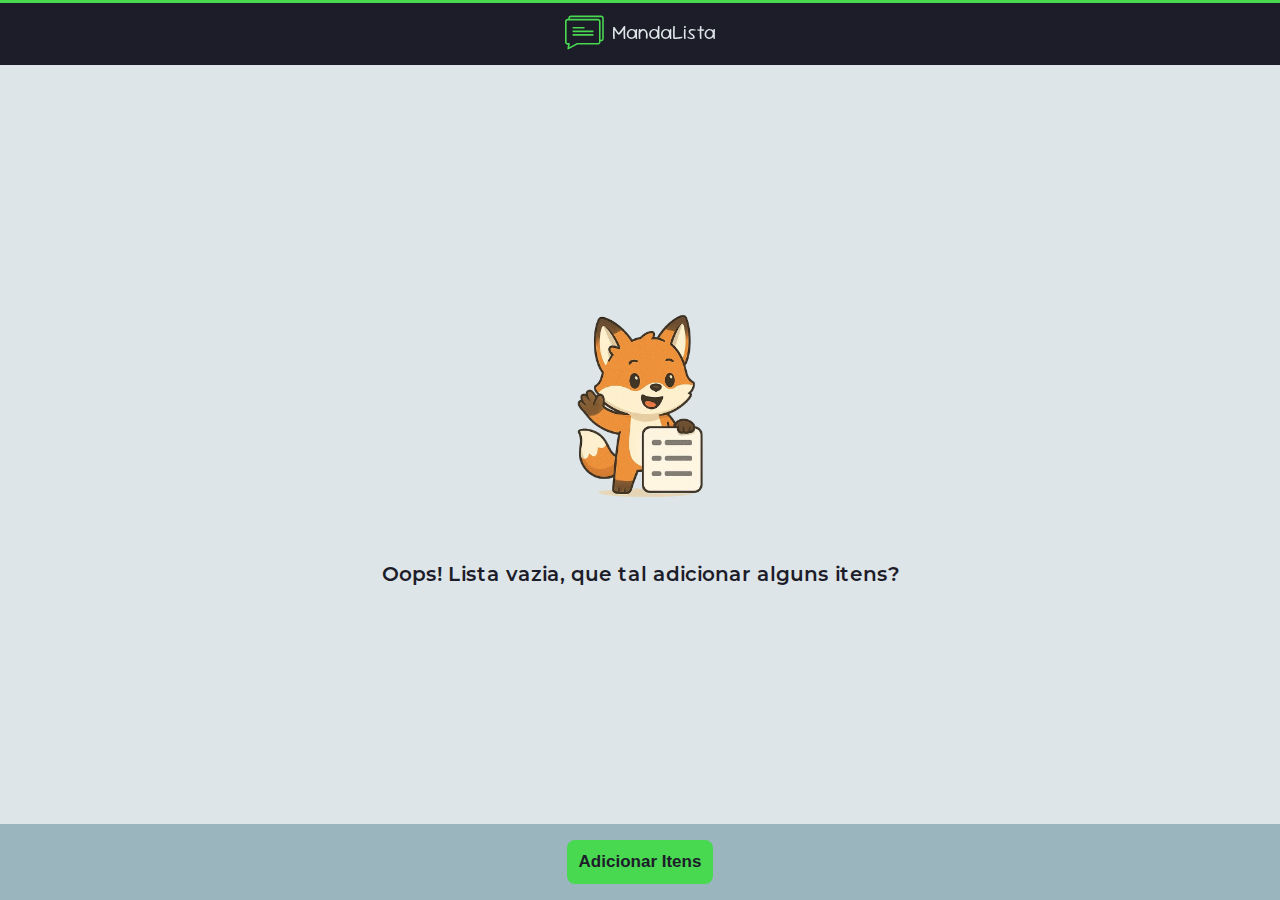
<file: index.html>
<!DOCTYPE html><html lang="pt-br"><head><meta charSet="utf-8"/><meta name="viewport" content="width=device-width, initial-scale=1"/><link rel="preload" href="/_next/static/media/4f05ba3a6752a328-s.p.woff2" as="font" crossorigin="" type="font/woff2"/><link rel="preload" as="image" href="/logos_bgdark.svg"/><link rel="preload" as="image" href="/ola.webp"/><link rel="stylesheet" href="/_next/static/css/bcc2c1603b17aeda.css" data-precedence="next"/><link rel="stylesheet" href="/_next/static/css/66a87659d41828b5.css" data-precedence="next"/><link rel="preload" as="script" fetchPriority="low" href="/_next/static/chunks/webpack-e33a55de7d0e6030.js"/><script src="/_next/static/chunks/4bd1b696-d4d5eb693d0a7af9.js" async=""></script><script src="/_next/static/chunks/684-156f158a5850de9d.js" async=""></script><script src="/_next/static/chunks/main-app-a39344817bc55911.js" async=""></script><script src="/_next/static/chunks/app/layout-9e399e4f9e45505e.js" async=""></script><script src="/_next/static/chunks/app/page-35573abcb75a5e8a.js" async=""></script><meta name="next-size-adjust" content=""/><title>MandaLista - Organize suas compras e tarefas com facilidade</title><meta name="description" content="Cole listas do WhatsApp, arraste para reordenar e marque itens. Prático para mercado e tarefas do dia a dia."/><meta name="robots" content="index, follow"/><meta property="og:title" content="MandaLista - Organize suas compras e tarefas com facilidade"/><meta property="og:description" content="Cole listas do WhatsApp, arraste para reordenar e marque itens. Prático para mercado e tarefas do dia a dia."/><meta property="og:url" content="https://mandalista.com.br/"/><meta property="og:site_name" content="MandaLista"/><meta property="og:image" content="https://mandalista.com.br/opengraph.png"/><meta property="og:image:width" content="1200"/><meta property="og:image:height" content="630"/><meta property="og:type" content="website"/><meta name="twitter:card" content="summary_large_image"/><meta name="twitter:title" content="MandaLista - Organize suas compras e tarefas com facilidade"/><meta name="twitter:description" content="Cole listas do WhatsApp, arraste para reordenar e marque itens. Prático para mercado e tarefas do dia a dia."/><meta name="twitter:image" content="https://mandalista.com.br/opengraph.png"/><meta name="twitter:image:width" content="1200"/><meta name="twitter:image:height" content="630"/><link rel="icon" href="/icon.png?4a3faafe0ed97f54" type="image/png" sizes="500x439"/><script>document.querySelectorAll('body link[rel="icon"], body link[rel="apple-touch-icon"]').forEach(el => document.head.appendChild(el))</script><script src="/_next/static/chunks/polyfills-42372ed130431b0a.js" noModule=""></script></head><body class="__variable_b5b07c"><noscript><iframe src="https://www.googletagmanager.com/ns.html?id=GTM-PFTK8ZCL" height="0" width="0" style="display:none;visibility:hidden"></iframe></noscript><div class="page_container__aoG4z"><header class="page_header__kVzhN"><img src="/logos_bgdark.svg" alt="Logo MandaLista" width="150" height="35"/></header><main class="page_main__Wx4bp"><div class="page_hi__MwJVJ"><img src="/ola.webp" alt=""/><h1>Oops! Lista vazia, que tal adicionar alguns itens?</h1></div></main><footer class="page_footer__sHKi3"><button class="page_button__hmZsx page_primary__5CFl4" type="button">Adicionar Itens</button></footer></div><!--$--><!--/$--><!--$--><!--/$--><script src="/_next/static/chunks/webpack-e33a55de7d0e6030.js" async=""></script><script>(self.__next_f=self.__next_f||[]).push([0])</script><script>self.__next_f.push([1,"1:\"$Sreact.fragment\"\n2:I[9243,[\"177\",\"static/chunks/app/layout-9e399e4f9e45505e.js\"],\"\"]\n3:I[7555,[],\"\"]\n4:I[1295,[],\"\"]\n5:I[894,[],\"ClientPageRoot\"]\n6:I[6871,[\"974\",\"static/chunks/app/page-35573abcb75a5e8a.js\"],\"default\"]\n9:I[9665,[],\"MetadataBoundary\"]\nb:I[9665,[],\"OutletBoundary\"]\ne:I[4911,[],\"AsyncMetadataOutlet\"]\n10:I[9665,[],\"ViewportBoundary\"]\n12:I[6614,[],\"\"]\n:HL[\"/_next/static/media/4f05ba3a6752a328-s.p.woff2\",\"font\",{\"crossOrigin\":\"\",\"type\":\"font/woff2\"}]\n:HL[\"/_next/static/css/bcc2c1603b17aeda.css\",\"style\"]\n:HL[\"/_next/static/css/66a87659d41828b5.css\",\"style\"]\n"])</script><script>self.__next_f.push([1,"0:{\"P\":null,\"b\":\"VWFUuZTp7zc4Nxmjzvya6\",\"p\":\"\",\"c\":[\"\",\"\"],\"i\":false,\"f\":[[[\"\",{\"children\":[\"__PAGE__\",{}]},\"$undefined\",\"$undefined\",true],[\"\",[\"$\",\"$1\",\"c\",{\"children\":[[[\"$\",\"link\",\"0\",{\"rel\":\"stylesheet\",\"href\":\"/_next/static/css/bcc2c1603b17aeda.css\",\"precedence\":\"next\",\"crossOrigin\":\"$undefined\",\"nonce\":\"$undefined\"}]],[\"$\",\"html\",null,{\"lang\":\"pt-br\",\"children\":[[\"$\",\"head\",null,{\"children\":[\"$\",\"$L2\",null,{\"children\":\"\\n            (function(w,d,s,l,i){w[l]=w[l]||[];w[l].push({'gtm.start':new Date().getTime(),event:'gtm.js'});\\n            var f=d.getElementsByTagName(s)[0],\\n            j=d.createElement(s),dl=l!='dataLayer'?'\u0026l='+l:'';j.async=true;j.src='https://www.googletagmanager.com/gtm.js?id='+i+dl;f.parentNode.insertBefore(j,f);\\n            })(window,document,'script','dataLayer','GTM-PFTK8ZCL');\\n          \"}]}],[\"$\",\"body\",null,{\"className\":\"__variable_b5b07c\",\"children\":[[\"$\",\"noscript\",null,{\"children\":[\"$\",\"iframe\",null,{\"src\":\"https://www.googletagmanager.com/ns.html?id=GTM-PFTK8ZCL\",\"height\":\"0\",\"width\":\"0\",\"style\":{\"display\":\"none\",\"visibility\":\"hidden\"}}]}],[\"$\",\"$L3\",null,{\"parallelRouterKey\":\"children\",\"error\":\"$undefined\",\"errorStyles\":\"$undefined\",\"errorScripts\":\"$undefined\",\"template\":[\"$\",\"$L4\",null,{}],\"templateStyles\":\"$undefined\",\"templateScripts\":\"$undefined\",\"notFound\":[[[\"$\",\"title\",null,{\"children\":\"404: This page could not be found.\"}],[\"$\",\"div\",null,{\"style\":{\"fontFamily\":\"system-ui,\\\"Segoe UI\\\",Roboto,Helvetica,Arial,sans-serif,\\\"Apple Color Emoji\\\",\\\"Segoe UI Emoji\\\"\",\"height\":\"100vh\",\"textAlign\":\"center\",\"display\":\"flex\",\"flexDirection\":\"column\",\"alignItems\":\"center\",\"justifyContent\":\"center\"},\"children\":[\"$\",\"div\",null,{\"children\":[[\"$\",\"style\",null,{\"dangerouslySetInnerHTML\":{\"__html\":\"body{color:#000;background:#fff;margin:0}.next-error-h1{border-right:1px solid rgba(0,0,0,.3)}@media (prefers-color-scheme:dark){body{color:#fff;background:#000}.next-error-h1{border-right:1px solid rgba(255,255,255,.3)}}\"}}],[\"$\",\"h1\",null,{\"className\":\"next-error-h1\",\"style\":{\"display\":\"inline-block\",\"margin\":\"0 20px 0 0\",\"padding\":\"0 23px 0 0\",\"fontSize\":24,\"fontWeight\":500,\"verticalAlign\":\"top\",\"lineHeight\":\"49px\"},\"children\":404}],[\"$\",\"div\",null,{\"style\":{\"display\":\"inline-block\"},\"children\":[\"$\",\"h2\",null,{\"style\":{\"fontSize\":14,\"fontWeight\":400,\"lineHeight\":\"49px\",\"margin\":0},\"children\":\"This page could not be found.\"}]}]]}]}]],[]],\"forbidden\":\"$undefined\",\"unauthorized\":\"$undefined\"}]]}]]}]]}],{\"children\":[\"__PAGE__\",[\"$\",\"$1\",\"c\",{\"children\":[[\"$\",\"$L5\",null,{\"Component\":\"$6\",\"searchParams\":{},\"params\":{},\"promises\":[\"$@7\",\"$@8\"]}],[\"$\",\"$L9\",null,{\"children\":\"$La\"}],[[\"$\",\"link\",\"0\",{\"rel\":\"stylesheet\",\"href\":\"/_next/static/css/66a87659d41828b5.css\",\"precedence\":\"next\",\"crossOrigin\":\"$undefined\",\"nonce\":\"$undefined\"}]],[\"$\",\"$Lb\",null,{\"children\":[\"$Lc\",\"$Ld\",[\"$\",\"$Le\",null,{\"promise\":\"$@f\"}]]}]]}],{},null,false]},null,false],[\"$\",\"$1\",\"h\",{\"children\":[null,[\"$\",\"$1\",\"BWBaKdn3aYQzTuziqvXqJ\",{\"children\":[[\"$\",\"$L10\",null,{\"children\":\"$L11\"}],[\"$\",\"meta\",null,{\"name\":\"next-size-adjust\",\"content\":\"\"}]]}],null]}],false]],\"m\":\"$undefined\",\"G\":[\"$12\",\"$undefined\"],\"s\":false,\"S\":true}\n"])</script><script>self.__next_f.push([1,"13:\"$Sreact.suspense\"\n14:I[4911,[],\"AsyncMetadata\"]\n7:{}\n8:{}\na:[\"$\",\"$13\",null,{\"fallback\":null,\"children\":[\"$\",\"$L14\",null,{\"promise\":\"$@15\"}]}]\n"])</script><script>self.__next_f.push([1,"d:null\n"])</script><script>self.__next_f.push([1,"11:[[\"$\",\"meta\",\"0\",{\"charSet\":\"utf-8\"}],[\"$\",\"meta\",\"1\",{\"name\":\"viewport\",\"content\":\"width=device-width, initial-scale=1\"}]]\nc:null\n"])</script><script>self.__next_f.push([1,"15:{\"metadata\":[[\"$\",\"title\",\"0\",{\"children\":\"MandaLista - Organize suas compras e tarefas com facilidade\"}],[\"$\",\"meta\",\"1\",{\"name\":\"description\",\"content\":\"Cole listas do WhatsApp, arraste para reordenar e marque itens. Prático para mercado e tarefas do dia a dia.\"}],[\"$\",\"meta\",\"2\",{\"name\":\"robots\",\"content\":\"index, follow\"}],[\"$\",\"meta\",\"3\",{\"property\":\"og:title\",\"content\":\"MandaLista - Organize suas compras e tarefas com facilidade\"}],[\"$\",\"meta\",\"4\",{\"property\":\"og:description\",\"content\":\"Cole listas do WhatsApp, arraste para reordenar e marque itens. Prático para mercado e tarefas do dia a dia.\"}],[\"$\",\"meta\",\"5\",{\"property\":\"og:url\",\"content\":\"https://mandalista.com.br/\"}],[\"$\",\"meta\",\"6\",{\"property\":\"og:site_name\",\"content\":\"MandaLista\"}],[\"$\",\"meta\",\"7\",{\"property\":\"og:image\",\"content\":\"https://mandalista.com.br/opengraph.png\"}],[\"$\",\"meta\",\"8\",{\"property\":\"og:image:width\",\"content\":\"1200\"}],[\"$\",\"meta\",\"9\",{\"property\":\"og:image:height\",\"content\":\"630\"}],[\"$\",\"meta\",\"10\",{\"property\":\"og:type\",\"content\":\"website\"}],[\"$\",\"meta\",\"11\",{\"name\":\"twitter:card\",\"content\":\"summary_large_image\"}],[\"$\",\"meta\",\"12\",{\"name\":\"twitter:title\",\"content\":\"MandaLista - Organize suas compras e tarefas com facilidade\"}],[\"$\",\"meta\",\"13\",{\"name\":\"twitter:description\",\"content\":\"Cole listas do WhatsApp, arraste para reordenar e marque itens. Prático para mercado e tarefas do dia a dia.\"}],[\"$\",\"meta\",\"14\",{\"name\":\"twitter:image\",\"content\":\"https://mandalista.com.br/opengraph.png\"}],[\"$\",\"meta\",\"15\",{\"name\":\"twitter:image:width\",\"content\":\"1200\"}],[\"$\",\"meta\",\"16\",{\"name\":\"twitter:image:height\",\"content\":\"630\"}],[\"$\",\"link\",\"17\",{\"rel\":\"icon\",\"href\":\"/icon.png?4a3faafe0ed97f54\",\"type\":\"image/png\",\"sizes\":\"500x439\"}]],\"error\":null,\"digest\":\"$undefined\"}\nf:{\"metadata\":\"$15:metadata\",\"error\":null,\"digest\":\"$undefined\"}\n"])</script></body></html>
</file>
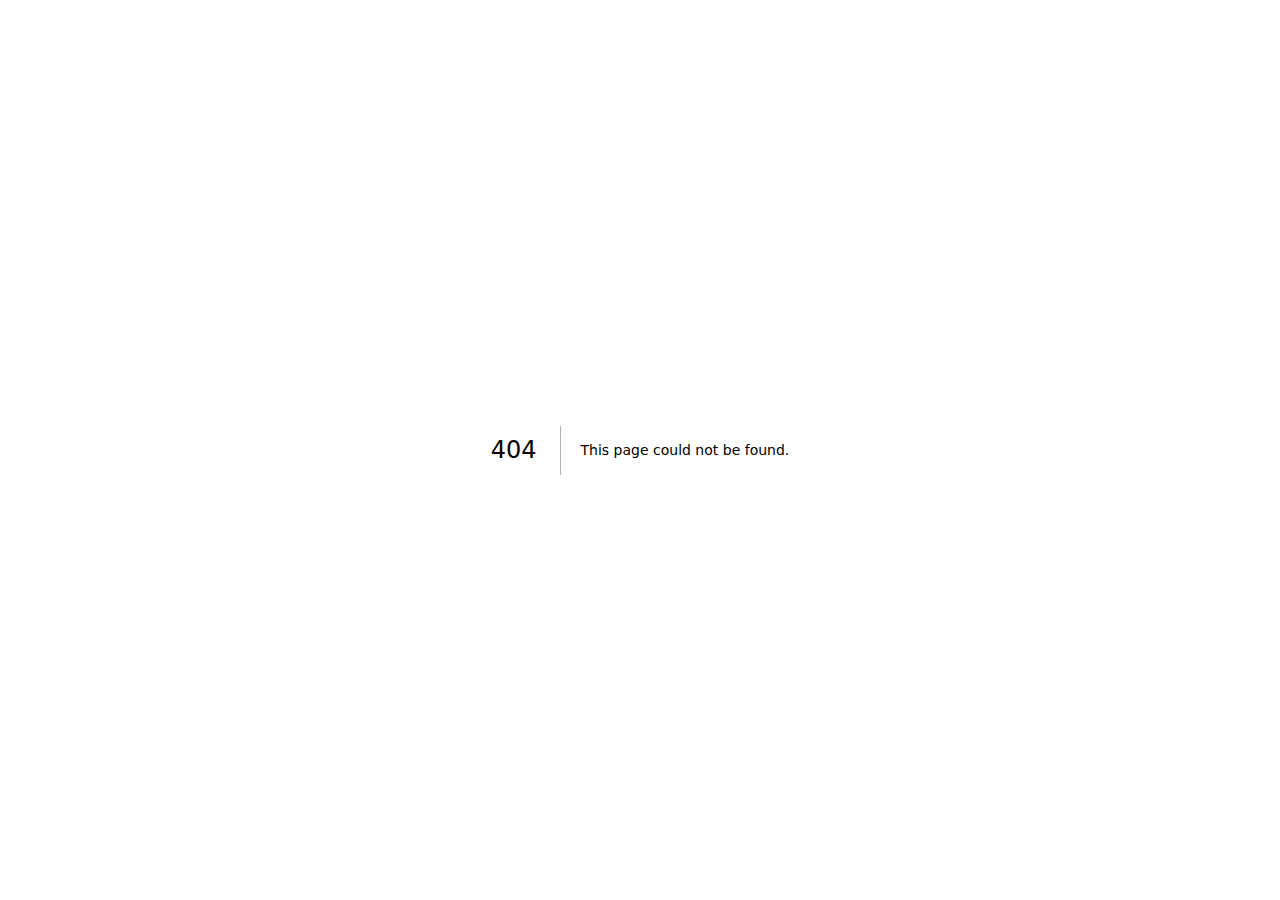
<file: 404/index.html>
<!DOCTYPE html><html lang="pt-br"><head><meta charSet="utf-8"/><meta name="viewport" content="width=device-width, initial-scale=1"/><link rel="preload" href="/_next/static/media/4f05ba3a6752a328-s.p.woff2" as="font" crossorigin="" type="font/woff2"/><link rel="stylesheet" href="/_next/static/css/bcc2c1603b17aeda.css" data-precedence="next"/><link rel="preload" as="script" fetchPriority="low" href="/_next/static/chunks/webpack-e33a55de7d0e6030.js"/><script src="/_next/static/chunks/4bd1b696-d4d5eb693d0a7af9.js" async=""></script><script src="/_next/static/chunks/684-156f158a5850de9d.js" async=""></script><script src="/_next/static/chunks/main-app-a39344817bc55911.js" async=""></script><script src="/_next/static/chunks/app/layout-9e399e4f9e45505e.js" async=""></script><meta name="robots" content="noindex"/><meta name="next-size-adjust" content=""/><title>404: This page could not be found.</title><title>MandaLista - Organize suas compras e tarefas com facilidade</title><meta name="description" content="Cole listas do WhatsApp, arraste para reordenar e marque itens. Prático para mercado e tarefas do dia a dia."/><meta name="robots" content="index, follow"/><meta property="og:title" content="MandaLista - Organize suas compras e tarefas com facilidade"/><meta property="og:description" content="Cole listas do WhatsApp, arraste para reordenar e marque itens. Prático para mercado e tarefas do dia a dia."/><meta property="og:url" content="https://mandalista.com.br/"/><meta property="og:site_name" content="MandaLista"/><meta property="og:image" content="https://mandalista.com.br/opengraph.png"/><meta property="og:image:width" content="1200"/><meta property="og:image:height" content="630"/><meta property="og:type" content="website"/><meta name="twitter:card" content="summary_large_image"/><meta name="twitter:title" content="MandaLista - Organize suas compras e tarefas com facilidade"/><meta name="twitter:description" content="Cole listas do WhatsApp, arraste para reordenar e marque itens. Prático para mercado e tarefas do dia a dia."/><meta name="twitter:image" content="https://mandalista.com.br/opengraph.png"/><meta name="twitter:image:width" content="1200"/><meta name="twitter:image:height" content="630"/><script>document.querySelectorAll('body link[rel="icon"], body link[rel="apple-touch-icon"]').forEach(el => document.head.appendChild(el))</script><script src="/_next/static/chunks/polyfills-42372ed130431b0a.js" noModule=""></script></head><body class="__variable_b5b07c"><noscript><iframe src="https://www.googletagmanager.com/ns.html?id=GTM-PFTK8ZCL" height="0" width="0" style="display:none;visibility:hidden"></iframe></noscript><div style="font-family:system-ui,&quot;Segoe UI&quot;,Roboto,Helvetica,Arial,sans-serif,&quot;Apple Color Emoji&quot;,&quot;Segoe UI Emoji&quot;;height:100vh;text-align:center;display:flex;flex-direction:column;align-items:center;justify-content:center"><div><style>body{color:#000;background:#fff;margin:0}.next-error-h1{border-right:1px solid rgba(0,0,0,.3)}@media (prefers-color-scheme:dark){body{color:#fff;background:#000}.next-error-h1{border-right:1px solid rgba(255,255,255,.3)}}</style><h1 class="next-error-h1" style="display:inline-block;margin:0 20px 0 0;padding:0 23px 0 0;font-size:24px;font-weight:500;vertical-align:top;line-height:49px">404</h1><div style="display:inline-block"><h2 style="font-size:14px;font-weight:400;line-height:49px;margin:0">This page could not be found.</h2></div></div></div><!--$--><!--/$--><!--$--><!--/$--><script src="/_next/static/chunks/webpack-e33a55de7d0e6030.js" async=""></script><script>(self.__next_f=self.__next_f||[]).push([0])</script><script>self.__next_f.push([1,"1:\"$Sreact.fragment\"\n2:I[9243,[\"177\",\"static/chunks/app/layout-9e399e4f9e45505e.js\"],\"\"]\n3:I[7555,[],\"\"]\n4:I[1295,[],\"\"]\n5:I[9665,[],\"MetadataBoundary\"]\n7:I[9665,[],\"OutletBoundary\"]\na:I[4911,[],\"AsyncMetadataOutlet\"]\nc:I[9665,[],\"ViewportBoundary\"]\ne:I[6614,[],\"\"]\n:HL[\"/_next/static/media/4f05ba3a6752a328-s.p.woff2\",\"font\",{\"crossOrigin\":\"\",\"type\":\"font/woff2\"}]\n:HL[\"/_next/static/css/bcc2c1603b17aeda.css\",\"style\"]\n"])</script><script>self.__next_f.push([1,"0:{\"P\":null,\"b\":\"VWFUuZTp7zc4Nxmjzvya6\",\"p\":\"\",\"c\":[\"\",\"_not-found\",\"\"],\"i\":false,\"f\":[[[\"\",{\"children\":[\"/_not-found\",{\"children\":[\"__PAGE__\",{}]}]},\"$undefined\",\"$undefined\",true],[\"\",[\"$\",\"$1\",\"c\",{\"children\":[[[\"$\",\"link\",\"0\",{\"rel\":\"stylesheet\",\"href\":\"/_next/static/css/bcc2c1603b17aeda.css\",\"precedence\":\"next\",\"crossOrigin\":\"$undefined\",\"nonce\":\"$undefined\"}]],[\"$\",\"html\",null,{\"lang\":\"pt-br\",\"children\":[[\"$\",\"head\",null,{\"children\":[\"$\",\"$L2\",null,{\"children\":\"\\n            (function(w,d,s,l,i){w[l]=w[l]||[];w[l].push({'gtm.start':new Date().getTime(),event:'gtm.js'});\\n            var f=d.getElementsByTagName(s)[0],\\n            j=d.createElement(s),dl=l!='dataLayer'?'\u0026l='+l:'';j.async=true;j.src='https://www.googletagmanager.com/gtm.js?id='+i+dl;f.parentNode.insertBefore(j,f);\\n            })(window,document,'script','dataLayer','GTM-PFTK8ZCL');\\n          \"}]}],[\"$\",\"body\",null,{\"className\":\"__variable_b5b07c\",\"children\":[[\"$\",\"noscript\",null,{\"children\":[\"$\",\"iframe\",null,{\"src\":\"https://www.googletagmanager.com/ns.html?id=GTM-PFTK8ZCL\",\"height\":\"0\",\"width\":\"0\",\"style\":{\"display\":\"none\",\"visibility\":\"hidden\"}}]}],[\"$\",\"$L3\",null,{\"parallelRouterKey\":\"children\",\"error\":\"$undefined\",\"errorStyles\":\"$undefined\",\"errorScripts\":\"$undefined\",\"template\":[\"$\",\"$L4\",null,{}],\"templateStyles\":\"$undefined\",\"templateScripts\":\"$undefined\",\"notFound\":[[[\"$\",\"title\",null,{\"children\":\"404: This page could not be found.\"}],[\"$\",\"div\",null,{\"style\":{\"fontFamily\":\"system-ui,\\\"Segoe UI\\\",Roboto,Helvetica,Arial,sans-serif,\\\"Apple Color Emoji\\\",\\\"Segoe UI Emoji\\\"\",\"height\":\"100vh\",\"textAlign\":\"center\",\"display\":\"flex\",\"flexDirection\":\"column\",\"alignItems\":\"center\",\"justifyContent\":\"center\"},\"children\":[\"$\",\"div\",null,{\"children\":[[\"$\",\"style\",null,{\"dangerouslySetInnerHTML\":{\"__html\":\"body{color:#000;background:#fff;margin:0}.next-error-h1{border-right:1px solid rgba(0,0,0,.3)}@media (prefers-color-scheme:dark){body{color:#fff;background:#000}.next-error-h1{border-right:1px solid rgba(255,255,255,.3)}}\"}}],[\"$\",\"h1\",null,{\"className\":\"next-error-h1\",\"style\":{\"display\":\"inline-block\",\"margin\":\"0 20px 0 0\",\"padding\":\"0 23px 0 0\",\"fontSize\":24,\"fontWeight\":500,\"verticalAlign\":\"top\",\"lineHeight\":\"49px\"},\"children\":404}],[\"$\",\"div\",null,{\"style\":{\"display\":\"inline-block\"},\"children\":[\"$\",\"h2\",null,{\"style\":{\"fontSize\":14,\"fontWeight\":400,\"lineHeight\":\"49px\",\"margin\":0},\"children\":\"This page could not be found.\"}]}]]}]}]],[]],\"forbidden\":\"$undefined\",\"unauthorized\":\"$undefined\"}]]}]]}]]}],{\"children\":[\"/_not-found\",[\"$\",\"$1\",\"c\",{\"children\":[null,[\"$\",\"$L3\",null,{\"parallelRouterKey\":\"children\",\"error\":\"$undefined\",\"errorStyles\":\"$undefined\",\"errorScripts\":\"$undefined\",\"template\":[\"$\",\"$L4\",null,{}],\"templateStyles\":\"$undefined\",\"templateScripts\":\"$undefined\",\"notFound\":\"$undefined\",\"forbidden\":\"$undefined\",\"unauthorized\":\"$undefined\"}]]}],{\"children\":[\"__PAGE__\",[\"$\",\"$1\",\"c\",{\"children\":[[[\"$\",\"title\",null,{\"children\":\"404: This page could not be found.\"}],[\"$\",\"div\",null,{\"style\":\"$0:f:0:1:1:props:children:1:props:children:1:props:children:1:props:notFound:0:1:props:style\",\"children\":[\"$\",\"div\",null,{\"children\":[[\"$\",\"style\",null,{\"dangerouslySetInnerHTML\":{\"__html\":\"body{color:#000;background:#fff;margin:0}.next-error-h1{border-right:1px solid rgba(0,0,0,.3)}@media (prefers-color-scheme:dark){body{color:#fff;background:#000}.next-error-h1{border-right:1px solid rgba(255,255,255,.3)}}\"}}],[\"$\",\"h1\",null,{\"className\":\"next-error-h1\",\"style\":\"$0:f:0:1:1:props:children:1:props:children:1:props:children:1:props:notFound:0:1:props:children:props:children:1:props:style\",\"children\":404}],[\"$\",\"div\",null,{\"style\":\"$0:f:0:1:1:props:children:1:props:children:1:props:children:1:props:notFound:0:1:props:children:props:children:2:props:style\",\"children\":[\"$\",\"h2\",null,{\"style\":\"$0:f:0:1:1:props:children:1:props:children:1:props:children:1:props:notFound:0:1:props:children:props:children:2:props:children:props:style\",\"children\":\"This page could not be found.\"}]}]]}]}]],[\"$\",\"$L5\",null,{\"children\":\"$L6\"}],null,[\"$\",\"$L7\",null,{\"children\":[\"$L8\",\"$L9\",[\"$\",\"$La\",null,{\"promise\":\"$@b\"}]]}]]}],{},null,false]},null,false]},null,false],[\"$\",\"$1\",\"h\",{\"children\":[[\"$\",\"meta\",null,{\"name\":\"robots\",\"content\":\"noindex\"}],[\"$\",\"$1\",\"LOYe_1JeUxZPDgGaXzBGE\",{\"children\":[[\"$\",\"$Lc\",null,{\"children\":\"$Ld\"}],[\"$\",\"meta\",null,{\"name\":\"next-size-adjust\",\"content\":\"\"}]]}],null]}],false]],\"m\":\"$undefined\",\"G\":[\"$e\",\"$undefined\"],\"s\":false,\"S\":true}\n"])</script><script>self.__next_f.push([1,"f:\"$Sreact.suspense\"\n10:I[4911,[],\"AsyncMetadata\"]\n6:[\"$\",\"$f\",null,{\"fallback\":null,\"children\":[\"$\",\"$L10\",null,{\"promise\":\"$@11\"}]}]\n"])</script><script>self.__next_f.push([1,"9:null\n"])</script><script>self.__next_f.push([1,"d:[[\"$\",\"meta\",\"0\",{\"charSet\":\"utf-8\"}],[\"$\",\"meta\",\"1\",{\"name\":\"viewport\",\"content\":\"width=device-width, initial-scale=1\"}]]\n8:null\n"])</script><script>self.__next_f.push([1,"11:{\"metadata\":[[\"$\",\"title\",\"0\",{\"children\":\"MandaLista - Organize suas compras e tarefas com facilidade\"}],[\"$\",\"meta\",\"1\",{\"name\":\"description\",\"content\":\"Cole listas do WhatsApp, arraste para reordenar e marque itens. Prático para mercado e tarefas do dia a dia.\"}],[\"$\",\"meta\",\"2\",{\"name\":\"robots\",\"content\":\"index, follow\"}],[\"$\",\"meta\",\"3\",{\"property\":\"og:title\",\"content\":\"MandaLista - Organize suas compras e tarefas com facilidade\"}],[\"$\",\"meta\",\"4\",{\"property\":\"og:description\",\"content\":\"Cole listas do WhatsApp, arraste para reordenar e marque itens. Prático para mercado e tarefas do dia a dia.\"}],[\"$\",\"meta\",\"5\",{\"property\":\"og:url\",\"content\":\"https://mandalista.com.br/\"}],[\"$\",\"meta\",\"6\",{\"property\":\"og:site_name\",\"content\":\"MandaLista\"}],[\"$\",\"meta\",\"7\",{\"property\":\"og:image\",\"content\":\"https://mandalista.com.br/opengraph.png\"}],[\"$\",\"meta\",\"8\",{\"property\":\"og:image:width\",\"content\":\"1200\"}],[\"$\",\"meta\",\"9\",{\"property\":\"og:image:height\",\"content\":\"630\"}],[\"$\",\"meta\",\"10\",{\"property\":\"og:type\",\"content\":\"website\"}],[\"$\",\"meta\",\"11\",{\"name\":\"twitter:card\",\"content\":\"summary_large_image\"}],[\"$\",\"meta\",\"12\",{\"name\":\"twitter:title\",\"content\":\"MandaLista - Organize suas compras e tarefas com facilidade\"}],[\"$\",\"meta\",\"13\",{\"name\":\"twitter:description\",\"content\":\"Cole listas do WhatsApp, arraste para reordenar e marque itens. Prático para mercado e tarefas do dia a dia.\"}],[\"$\",\"meta\",\"14\",{\"name\":\"twitter:image\",\"content\":\"https://mandalista.com.br/opengraph.png\"}],[\"$\",\"meta\",\"15\",{\"name\":\"twitter:image:width\",\"content\":\"1200\"}],[\"$\",\"meta\",\"16\",{\"name\":\"twitter:image:height\",\"content\":\"630\"}]],\"error\":null,\"digest\":\"$undefined\"}\nb:{\"metadata\":\"$11:metadata\",\"error\":null,\"digest\":\"$undefined\"}\n"])</script></body></html>
</file>
<file: _next/static/css/bcc2c1603b17aeda.css>
@font-face{font-family:Montserrat;font-style:normal;font-weight:300;font-display:swap;src:url(/_next/static/media/3f69592b2fe603c7-s.woff2) format("woff2");unicode-range:u+0460-052f,u+1c80-1c8a,u+20b4,u+2de0-2dff,u+a640-a69f,u+fe2e-fe2f}@font-face{font-family:Montserrat;font-style:normal;font-weight:300;font-display:swap;src:url(/_next/static/media/6325a8417175c41d-s.woff2) format("woff2");unicode-range:u+0301,u+0400-045f,u+0490-0491,u+04b0-04b1,u+2116}@font-face{font-family:Montserrat;font-style:normal;font-weight:300;font-display:swap;src:url(/_next/static/media/021bc4481ed92ece-s.woff2) format("woff2");unicode-range:u+0102-0103,u+0110-0111,u+0128-0129,u+0168-0169,u+01a0-01a1,u+01af-01b0,u+0300-0301,u+0303-0304,u+0308-0309,u+0323,u+0329,u+1ea0-1ef9,u+20ab}@font-face{font-family:Montserrat;font-style:normal;font-weight:300;font-display:swap;src:url(/_next/static/media/99b7f73d5af7c3e2-s.woff2) format("woff2");unicode-range:u+0100-02ba,u+02bd-02c5,u+02c7-02cc,u+02ce-02d7,u+02dd-02ff,u+0304,u+0308,u+0329,u+1d00-1dbf,u+1e00-1e9f,u+1ef2-1eff,u+2020,u+20a0-20ab,u+20ad-20c0,u+2113,u+2c60-2c7f,u+a720-a7ff}@font-face{font-family:Montserrat;font-style:normal;font-weight:300;font-display:swap;src:url(/_next/static/media/4f05ba3a6752a328-s.p.woff2) format("woff2");unicode-range:u+00??,u+0131,u+0152-0153,u+02bb-02bc,u+02c6,u+02da,u+02dc,u+0304,u+0308,u+0329,u+2000-206f,u+20ac,u+2122,u+2191,u+2193,u+2212,u+2215,u+feff,u+fffd}@font-face{font-family:Montserrat;font-style:normal;font-weight:400;font-display:swap;src:url(/_next/static/media/3f69592b2fe603c7-s.woff2) format("woff2");unicode-range:u+0460-052f,u+1c80-1c8a,u+20b4,u+2de0-2dff,u+a640-a69f,u+fe2e-fe2f}@font-face{font-family:Montserrat;font-style:normal;font-weight:400;font-display:swap;src:url(/_next/static/media/6325a8417175c41d-s.woff2) format("woff2");unicode-range:u+0301,u+0400-045f,u+0490-0491,u+04b0-04b1,u+2116}@font-face{font-family:Montserrat;font-style:normal;font-weight:400;font-display:swap;src:url(/_next/static/media/021bc4481ed92ece-s.woff2) format("woff2");unicode-range:u+0102-0103,u+0110-0111,u+0128-0129,u+0168-0169,u+01a0-01a1,u+01af-01b0,u+0300-0301,u+0303-0304,u+0308-0309,u+0323,u+0329,u+1ea0-1ef9,u+20ab}@font-face{font-family:Montserrat;font-style:normal;font-weight:400;font-display:swap;src:url(/_next/static/media/99b7f73d5af7c3e2-s.woff2) format("woff2");unicode-range:u+0100-02ba,u+02bd-02c5,u+02c7-02cc,u+02ce-02d7,u+02dd-02ff,u+0304,u+0308,u+0329,u+1d00-1dbf,u+1e00-1e9f,u+1ef2-1eff,u+2020,u+20a0-20ab,u+20ad-20c0,u+2113,u+2c60-2c7f,u+a720-a7ff}@font-face{font-family:Montserrat;font-style:normal;font-weight:400;font-display:swap;src:url(/_next/static/media/4f05ba3a6752a328-s.p.woff2) format("woff2");unicode-range:u+00??,u+0131,u+0152-0153,u+02bb-02bc,u+02c6,u+02da,u+02dc,u+0304,u+0308,u+0329,u+2000-206f,u+20ac,u+2122,u+2191,u+2193,u+2212,u+2215,u+feff,u+fffd}@font-face{font-family:Montserrat;font-style:normal;font-weight:500;font-display:swap;src:url(/_next/static/media/3f69592b2fe603c7-s.woff2) format("woff2");unicode-range:u+0460-052f,u+1c80-1c8a,u+20b4,u+2de0-2dff,u+a640-a69f,u+fe2e-fe2f}@font-face{font-family:Montserrat;font-style:normal;font-weight:500;font-display:swap;src:url(/_next/static/media/6325a8417175c41d-s.woff2) format("woff2");unicode-range:u+0301,u+0400-045f,u+0490-0491,u+04b0-04b1,u+2116}@font-face{font-family:Montserrat;font-style:normal;font-weight:500;font-display:swap;src:url(/_next/static/media/021bc4481ed92ece-s.woff2) format("woff2");unicode-range:u+0102-0103,u+0110-0111,u+0128-0129,u+0168-0169,u+01a0-01a1,u+01af-01b0,u+0300-0301,u+0303-0304,u+0308-0309,u+0323,u+0329,u+1ea0-1ef9,u+20ab}@font-face{font-family:Montserrat;font-style:normal;font-weight:500;font-display:swap;src:url(/_next/static/media/99b7f73d5af7c3e2-s.woff2) format("woff2");unicode-range:u+0100-02ba,u+02bd-02c5,u+02c7-02cc,u+02ce-02d7,u+02dd-02ff,u+0304,u+0308,u+0329,u+1d00-1dbf,u+1e00-1e9f,u+1ef2-1eff,u+2020,u+20a0-20ab,u+20ad-20c0,u+2113,u+2c60-2c7f,u+a720-a7ff}@font-face{font-family:Montserrat;font-style:normal;font-weight:500;font-display:swap;src:url(/_next/static/media/4f05ba3a6752a328-s.p.woff2) format("woff2");unicode-range:u+00??,u+0131,u+0152-0153,u+02bb-02bc,u+02c6,u+02da,u+02dc,u+0304,u+0308,u+0329,u+2000-206f,u+20ac,u+2122,u+2191,u+2193,u+2212,u+2215,u+feff,u+fffd}@font-face{font-family:Montserrat;font-style:normal;font-weight:600;font-display:swap;src:url(/_next/static/media/3f69592b2fe603c7-s.woff2) format("woff2");unicode-range:u+0460-052f,u+1c80-1c8a,u+20b4,u+2de0-2dff,u+a640-a69f,u+fe2e-fe2f}@font-face{font-family:Montserrat;font-style:normal;font-weight:600;font-display:swap;src:url(/_next/static/media/6325a8417175c41d-s.woff2) format("woff2");unicode-range:u+0301,u+0400-045f,u+0490-0491,u+04b0-04b1,u+2116}@font-face{font-family:Montserrat;font-style:normal;font-weight:600;font-display:swap;src:url(/_next/static/media/021bc4481ed92ece-s.woff2) format("woff2");unicode-range:u+0102-0103,u+0110-0111,u+0128-0129,u+0168-0169,u+01a0-01a1,u+01af-01b0,u+0300-0301,u+0303-0304,u+0308-0309,u+0323,u+0329,u+1ea0-1ef9,u+20ab}@font-face{font-family:Montserrat;font-style:normal;font-weight:600;font-display:swap;src:url(/_next/static/media/99b7f73d5af7c3e2-s.woff2) format("woff2");unicode-range:u+0100-02ba,u+02bd-02c5,u+02c7-02cc,u+02ce-02d7,u+02dd-02ff,u+0304,u+0308,u+0329,u+1d00-1dbf,u+1e00-1e9f,u+1ef2-1eff,u+2020,u+20a0-20ab,u+20ad-20c0,u+2113,u+2c60-2c7f,u+a720-a7ff}@font-face{font-family:Montserrat;font-style:normal;font-weight:600;font-display:swap;src:url(/_next/static/media/4f05ba3a6752a328-s.p.woff2) format("woff2");unicode-range:u+00??,u+0131,u+0152-0153,u+02bb-02bc,u+02c6,u+02da,u+02dc,u+0304,u+0308,u+0329,u+2000-206f,u+20ac,u+2122,u+2191,u+2193,u+2212,u+2215,u+feff,u+fffd}@font-face{font-family:Montserrat;font-style:normal;font-weight:700;font-display:swap;src:url(/_next/static/media/3f69592b2fe603c7-s.woff2) format("woff2");unicode-range:u+0460-052f,u+1c80-1c8a,u+20b4,u+2de0-2dff,u+a640-a69f,u+fe2e-fe2f}@font-face{font-family:Montserrat;font-style:normal;font-weight:700;font-display:swap;src:url(/_next/static/media/6325a8417175c41d-s.woff2) format("woff2");unicode-range:u+0301,u+0400-045f,u+0490-0491,u+04b0-04b1,u+2116}@font-face{font-family:Montserrat;font-style:normal;font-weight:700;font-display:swap;src:url(/_next/static/media/021bc4481ed92ece-s.woff2) format("woff2");unicode-range:u+0102-0103,u+0110-0111,u+0128-0129,u+0168-0169,u+01a0-01a1,u+01af-01b0,u+0300-0301,u+0303-0304,u+0308-0309,u+0323,u+0329,u+1ea0-1ef9,u+20ab}@font-face{font-family:Montserrat;font-style:normal;font-weight:700;font-display:swap;src:url(/_next/static/media/99b7f73d5af7c3e2-s.woff2) format("woff2");unicode-range:u+0100-02ba,u+02bd-02c5,u+02c7-02cc,u+02ce-02d7,u+02dd-02ff,u+0304,u+0308,u+0329,u+1d00-1dbf,u+1e00-1e9f,u+1ef2-1eff,u+2020,u+20a0-20ab,u+20ad-20c0,u+2113,u+2c60-2c7f,u+a720-a7ff}@font-face{font-family:Montserrat;font-style:normal;font-weight:700;font-display:swap;src:url(/_next/static/media/4f05ba3a6752a328-s.p.woff2) format("woff2");unicode-range:u+00??,u+0131,u+0152-0153,u+02bb-02bc,u+02c6,u+02da,u+02dc,u+0304,u+0308,u+0329,u+2000-206f,u+20ac,u+2122,u+2191,u+2193,u+2212,u+2215,u+feff,u+fffd}@font-face{font-family:Montserrat Fallback;src:local("Arial");ascent-override:85.79%;descent-override:22.25%;line-gap-override:0.00%;size-adjust:112.83%}.__className_b5b07c{font-family:Montserrat,Montserrat Fallback;font-style:normal}.__variable_b5b07c{--font-montserrat:"Montserrat","Montserrat Fallback"}a,abbr,acronym,address,applet,article,aside,audio,b,big,blockquote,body,canvas,caption,center,cite,code,dd,del,details,dfn,div,dl,dt,em,embed,fieldset,figcaption,figure,footer,form,h1,h2,h3,h4,h5,h6,header,hgroup,html,i,iframe,img,ins,kbd,label,legend,li,mark,menu,nav,object,ol,output,p,pre,q,ruby,s,samp,section,small,span,strike,strong,sub,summary,sup,table,tbody,td,tfoot,th,thead,time,tr,tt,u,ul,var,video{margin:0;padding:0;border:0;font-size:100%;font:inherit;vertical-align:baseline}article,aside,details,figcaption,figure,footer,header,hgroup,menu,nav,section{display:block}body{line-height:1}ol,ul{list-style:none}blockquote,q{quotes:none}blockquote:after,blockquote:before,q:after,q:before{content:"";content:none}table{border-collapse:collapse;border-spacing:0}:root{--purple:#9e82d9;--green:#48d951;--black:#1d1d2a;--white:#dde5e8;--orange:#e25337;--gray:#9bb5bf}body{font-family:var(--font-montserrat);background-color:var(--white);color:var(--black)}li[data-swapy-highlighted]{background:rgba(255,255,255,.2);outline:2px dashed #ccc;border-radius:8px}span[data-swapy-item][data-swapy-dragging]{opacity:.6;transform:scale(1.03);box-shadow:0 4px 12px rgba(0,0,0,.15);transition:all .2s ease}
</file>
<file: _next/static/css/66a87659d41828b5.css>
.page_container__aoG4z{width:100%;height:100dvh;display:flex;flex-direction:column;padding-bottom:env(safe-area-inset-bottom)}.page_header__kVzhN{background-color:var(--black);padding:12px 0;position:-webkit-sticky;position:sticky;top:0;text-align:center;border-top:3px solid var(--green)}.page_modalHeader__XTPbu{display:flex;align-items:center;justify-content:space-between}.page_modalHeader__XTPbu img{width:100px}.page_modalHeader__XTPbu h1{text-align:right}.page_footer__sHKi3{background-color:var(--gray);padding:16px;display:flex;align-items:center;justify-content:center;gap:42px}.page_span__K6jj0{background-color:white;border:1px solid gray;border-radius:8px;padding:12px 12px 12px 24px;display:flex;align-items:center;gap:8px;position:relative}.page_checked__J7Iqv{background-color:lightgray;color:var(--gray)}.page_span__K6jj0 svg{fill:var(--green);cursor:pointer}.page_span__K6jj0.page_checked__J7Iqv svg{fill:var(--gray)}.page_span__K6jj0 span{flex:1 1;word-break:break-word;overflow-wrap:break-word;white-space:normal}.page_handle__i3mNZ{position:absolute;top:0;left:0;bottom:0;border-radius:8;width:50%;z-index:1;display:flex;align-items:center}.page_main__Wx4bp{padding:16px;flex:1 1;overflow-y:auto}.page_hi__MwJVJ{height:100%;display:flex;flex-direction:column;align-items:center;justify-content:center}.page_hi__MwJVJ img{width:150px;margin-bottom:48px}.page_hi__MwJVJ h1{font-size:20px;text-align:center;line-height:1.5;font-weight:600;color:var(--black)}.page_ul__erAhM{display:flex;flex-direction:column;gap:5px}@media screen and (min-width:1024px){.page_main__Wx4bp{max-width:800px;width:100%;margin:0 auto}}.page_modal__f83ug{box-sizing:border-box;position:absolute;top:0;width:100%;height:100%;background-color:rgba(31,28,37,.712);padding:72px 16px;display:flex;align-items:flex-start;justify-content:center;z-index:1}.page_modalContainer__KMkXZ{background-color:var(--white);max-width:400px;width:80%;padding:16px;border-radius:8px;z-index:2}.page_modalContainer__KMkXZ h1{text-align:right;font-size:18px;font-weight:600;line-height:1.5}.page_modalContainer__KMkXZ p{text-align:center;margin-top:24px;padding:12px;border-radius:8px;background-color:var(--gray)}.page_modalContainer__KMkXZ form{padding:16px 0}.page_modalContainer__KMkXZ form textarea{box-sizing:border-box;width:100%;height:10em}.page_modalContainer__KMkXZ form footer{padding-top:16px;display:flex;justify-content:space-around}.page_button__hmZsx{padding:12px;border-radius:8px;border:none;color:var(--black);font-weight:600;font-size:17px;min-width:100px}.page_primary__5CFl4{background-color:var(--green)}.page_secondary__b79qP{background-color:var(--purple)}
</file>
